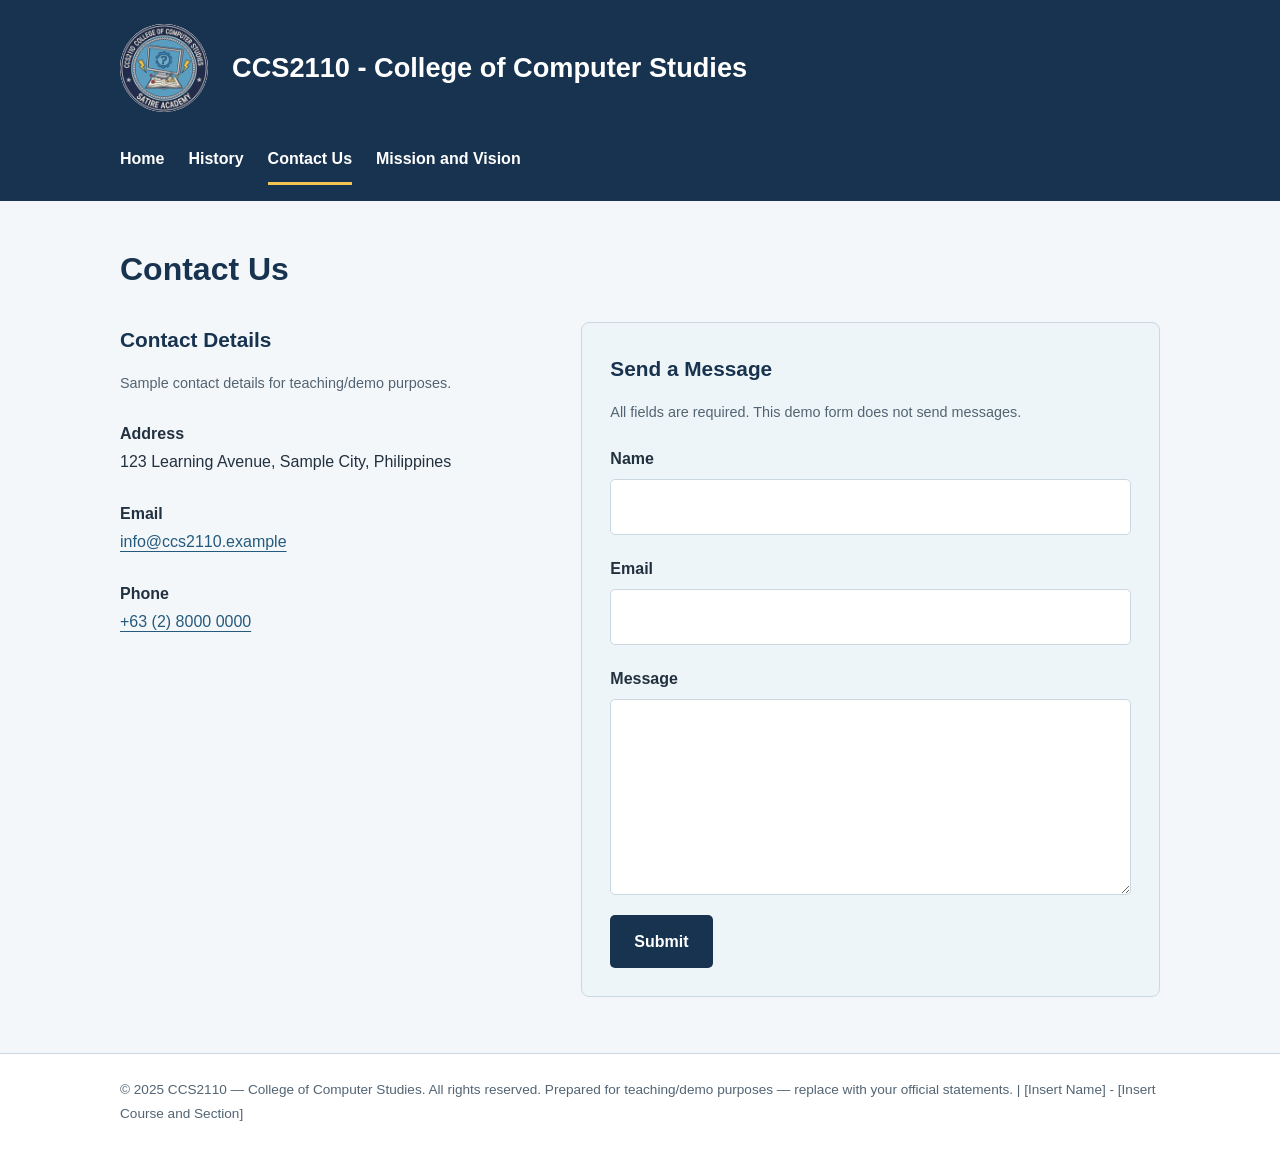
<file: ayupan_midterm/contact.html>
<!DOCTYPE html>
<html lang="en">
<head>
  <meta charset="UTF-8">
  <meta name="viewport" content="width=device-width, initial-scale=1.0">
  <meta name="description" content="Contact Us — CCS2110 College of Computer Studies.">
  <title>Contact Us | CCS2110</title>
  <link rel="stylesheet" href="style.css">
  <style>
    /* Embedded CSS: contact-page layout and form styling. */
    .contact-layout {
      display: grid;
      grid-template-columns: minmax(0, 1fr) minmax(0, 1.4fr);
      gap: 3rem;
      margin-top: 2rem;
    }
    .contact-details h3 { margin-top: 0; }
    .contact-details address { font-style: normal; }
    .contact-details p { margin-bottom: 1.5rem; }
    .contact-form {
      padding: 1.75rem;
      border: 1px solid var(--border);
      border-radius: 8px;
      background: var(--surface);
    }
    .contact-form h3 { margin-top: 0; }
    .form-field { margin-bottom: 1.25rem; }
    .form-field label {
      display: block;
      margin-bottom: 0.4rem;
      font-weight: 600;
    }
    .form-field input, .form-field textarea {
      display: block;
      width: 100%;
      padding: 0.8rem;
      border: 1px solid var(--border);
      border-radius: 5px;
      background: var(--paper);
      color: var(--text);
      font: inherit;
    }
    .form-field textarea { min-height: 150px; resize: vertical; }
    .contact-form button {
      padding: 0.8rem 1.5rem;
      border: 0;
      border-radius: 5px;
      background: var(--primary);
      color: var(--on-primary);
      font: inherit;
      font-weight: 600;
      cursor: pointer;
      transition: background 150ms ease;
    }
    .contact-form button:hover { background: var(--primary-hover); }
    .form-note { color: var(--muted); font-size: 0.9rem; }
    .form-status { font-weight: 600; color: var(--primary); }
    @media (max-width: 700px) {
      .contact-layout { grid-template-columns: 1fr; gap: 1.5rem; }
      .contact-form { padding: 1.25rem; }
    }
    @media (prefers-reduced-motion: reduce) {
      .contact-form button { transition: none; }
    }
  </style>
</head>
<body>
  <a class="skip-link" href="#main-content">Skip to content</a>
  <header>
    <div class="brand container">
      <img src="logo.png" alt="Logo" width="88" height="88">
      <h1>CCS2110 - College of Computer Studies</h1>
    </div>
    <nav class="container" aria-label="Main navigation">
      <a href="index.html">Home</a>
      <a href="history.html">History</a>
      <a href="contact.html" aria-current="page">Contact Us</a>
      <a href="mission.html">Mission and Vision</a>
    </nav>
  </header>
  <main id="main-content" class="container">
    <section class="content-box" aria-labelledby="contact">
      <h2 id="contact">Contact Us</h2>
      <div class="contact-layout">
        <div class="contact-details">
          <h3>Contact Details</h3>
          <p class="form-note">Sample contact details for teaching/demo purposes.</p>
          <address>
            <p><strong>Address</strong><br>123 Learning Avenue, Sample City, Philippines</p>
            <p><strong>Email</strong><br><a href="mailto:info@ccs2110.example">info@ccs2110.example</a></p>
            <p><strong>Phone</strong><br><a href="tel:+63280000000">+63 (2) 8000 0000</a></p>
          </address>
        </div>
        <form class="contact-form" action="contact.html" method="get"
          onsubmit="event.preventDefault(); document.getElementById('form-status').hidden = false;">
          <h3>Send a Message</h3>
          <p class="form-note">All fields are required. This demo form does not send messages.</p>
          <div class="form-field">
            <label for="name">Name</label>
            <input type="text" id="name" name="name" autocomplete="name" maxlength="100" required>
          </div>
          <div class="form-field">
            <label for="email">Email</label>
            <input type="email" id="email" name="email" autocomplete="email" maxlength="254" required>
          </div>
          <div class="form-field">
            <label for="message">Message</label>
            <textarea id="message" name="message" rows="6" maxlength="5000" required></textarea>
          </div>
          <button type="submit">Submit</button>
          <p id="form-status" class="form-status" role="status" hidden>Demo only: your message has not been sent.</p>
        </form>
      </div>
    </section>
  </main>
  <footer>
    <p class="container">© 2025 CCS2110 — College of Computer Studies. All rights reserved. Prepared for teaching/demo purposes — replace with your official statements. | [Insert Name] - [Insert Course and Section]</p>
  </footer>
</body>
</html>
</file>
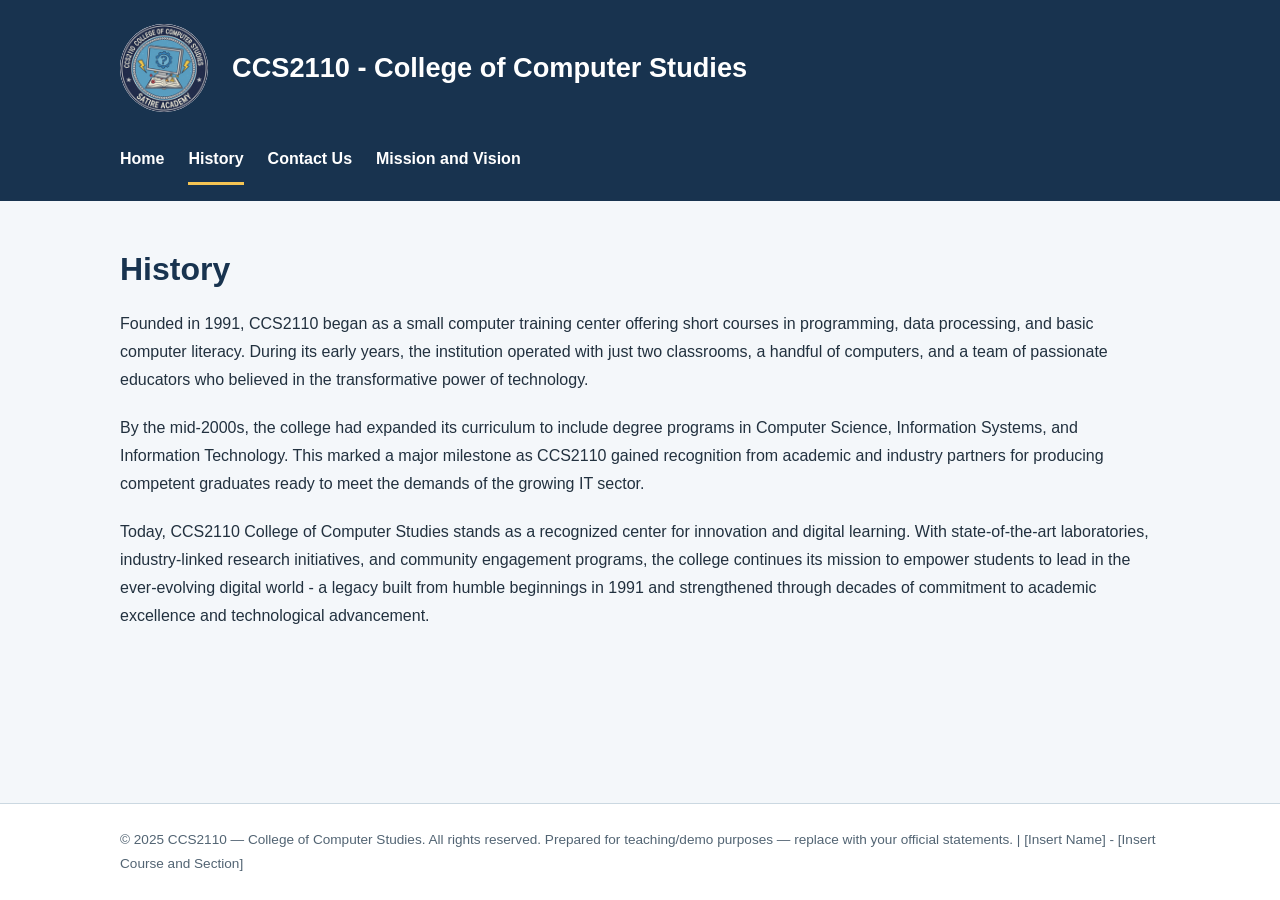
<file: ayupan_midterm/history.html>
<!DOCTYPE html>
<html lang="en">
<head>
  <meta charset="UTF-8">
  <meta name="viewport" content="width=device-width, initial-scale=1.0">
  <meta name="description" content="History — CCS2110 College of Computer Studies.">
  <title>History | CCS2110</title>
  <link rel="stylesheet" href="style.css">
</head>
<body>
  <a class="skip-link" href="#main-content">Skip to content</a>
  <header>
    <div class="brand container">
      <img src="logo.png" alt="Logo" width="88" height="88">
      <h1>CCS2110 - College of Computer Studies</h1>
    </div>
    <nav class="container" aria-label="Main navigation">
      <a href="index.html">Home</a>
      <a href="history.html" aria-current="page">History</a>
      <a href="contact.html">Contact Us</a>
      <a href="mission.html">Mission and Vision</a>
    </nav>
  </header>
  <main id="main-content" class="container">
    <section class="content-box" aria-labelledby="history">
      <h2 id="history">History</h2>
      <p>Founded in 1991, CCS2110 began as a small computer training center offering short courses in programming, data processing, and basic computer literacy. During its early years, the institution operated with just two classrooms, a handful of computers, and a team of passionate educators who believed in the transformative power of technology.</p>
      <p>By the mid-2000s, the college had expanded its curriculum to include degree programs in Computer Science, Information Systems, and Information Technology. This marked a major milestone as CCS2110 gained recognition from academic and industry partners for producing competent graduates ready to meet the demands of the growing IT sector.</p>
      <p>Today, CCS2110 College of Computer Studies stands as a recognized center for innovation and digital learning. With state-of-the-art laboratories, industry-linked research initiatives, and community engagement programs, the college continues its mission to empower students to lead in the ever-evolving digital world - a legacy built from humble beginnings in 1991 and strengthened through decades of commitment to academic excellence and technological advancement.</p>
    </section>
  </main>
  <footer>
    <p class="container">© 2025 CCS2110 — College of Computer Studies. All rights reserved. Prepared for teaching/demo purposes — replace with your official statements. | [Insert Name] - [Insert Course and Section]</p>
  </footer>
</body>
</html>
</file>
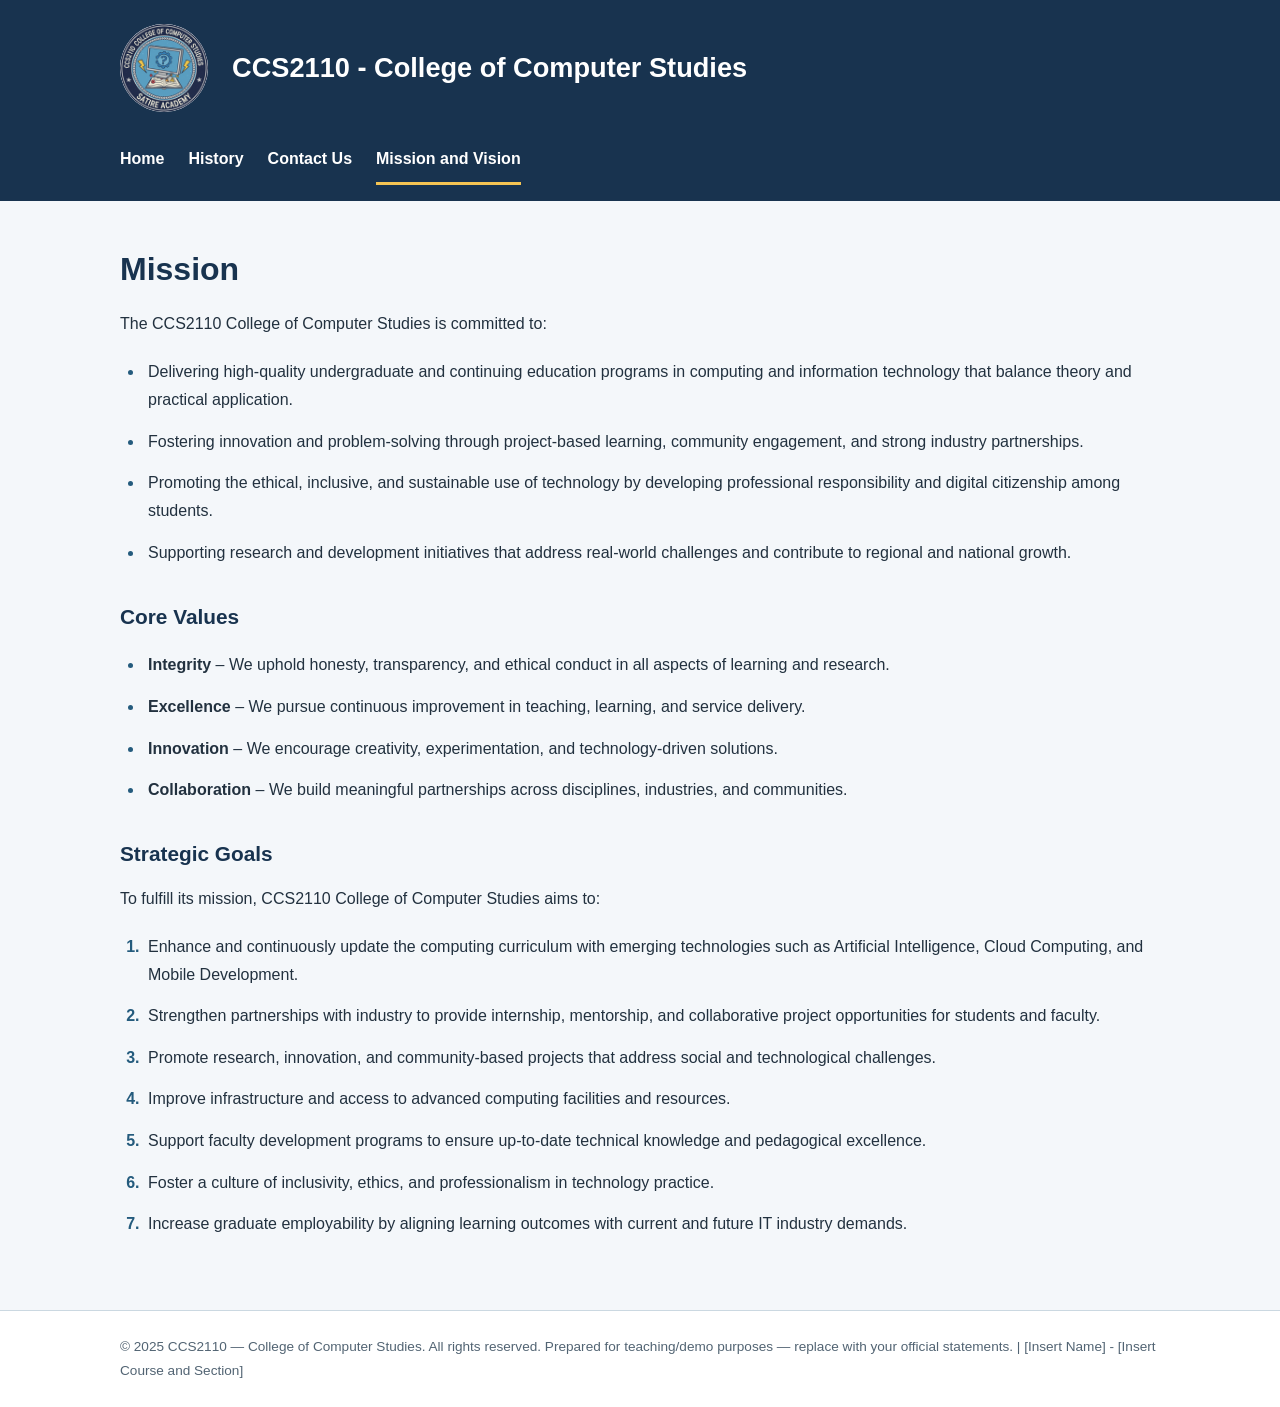
<file: ayupan_midterm/mission.html>
<!DOCTYPE html>
<html lang="en">
<head>
  <meta charset="UTF-8">
  <meta name="viewport" content="width=device-width, initial-scale=1.0">
  <meta name="description" content="Mission and Vision — CCS2110 College of Computer Studies.">
  <title>Mission and Vision | CCS2110</title>
  <link rel="stylesheet" href="style.css">
</head>
<body>
  <a class="skip-link" href="#main-content">Skip to content</a>
  <header>
    <div class="brand container">
      <img src="logo.png" alt="Logo" width="88" height="88">
      <h1>CCS2110 - College of Computer Studies</h1>
    </div>
    <nav class="container" aria-label="Main navigation">
      <a href="index.html">Home</a>
      <a href="history.html">History</a>
      <a href="contact.html">Contact Us</a>
      <a href="mission.html" aria-current="page">Mission and Vision</a>
    </nav>
  </header>
  <main id="main-content" class="container">
    <section class="content-box" aria-labelledby="mission">
      <h2 id="mission">Mission</h2>
      <p>The CCS2110 College of Computer Studies is committed to:</p>
      <ul>
        <li>Delivering high-quality undergraduate and continuing education programs in computing and information technology that balance theory and practical application.</li>
        <li>Fostering innovation and problem-solving through project-based learning, community engagement, and strong industry partnerships.</li>
        <li>Promoting the ethical, inclusive, and sustainable use of technology by developing professional responsibility and digital citizenship among students.</li>
        <li>Supporting research and development initiatives that address real-world challenges and contribute to regional and national growth.</li>
      </ul>
      <h3>Core Values</h3>
      <ul>
        <li><strong>Integrity</strong> – We uphold honesty, transparency, and ethical conduct in all aspects of learning and research.</li>
        <li><strong>Excellence</strong> – We pursue continuous improvement in teaching, learning, and service delivery.</li>
        <li><strong>Innovation</strong> – We encourage creativity, experimentation, and technology-driven solutions.</li>
        <li><strong>Collaboration</strong> – We build meaningful partnerships across disciplines, industries, and communities.</li>
      </ul>
      <h3>Strategic Goals</h3>
      <p>To fulfill its mission, CCS2110 College of Computer Studies aims to:</p>
      <ol>
        <li>Enhance and continuously update the computing curriculum with emerging technologies such as Artificial Intelligence, Cloud Computing, and Mobile Development.</li>
        <li>Strengthen partnerships with industry to provide internship, mentorship, and collaborative project opportunities for students and faculty.</li>
        <li>Promote research, innovation, and community-based projects that address social and technological challenges.</li>
        <li>Improve infrastructure and access to advanced computing facilities and resources.</li>
        <li>Support faculty development programs to ensure up-to-date technical knowledge and pedagogical excellence.</li>
        <li>Foster a culture of inclusivity, ethics, and professionalism in technology practice.</li>
        <li>Increase graduate employability by aligning learning outcomes with current and future IT industry demands.</li>
      </ol>
    </section>
  </main>
  <footer>
    <p class="container">© 2025 CCS2110 — College of Computer Studies. All rights reserved. Prepared for teaching/demo purposes — replace with your official statements. | [Insert Name] - [Insert Course and Section]</p>
  </footer>
</body>
</html>
</file>
<file: ayupan_midterm/style.css>
/* External CSS shared by all four pages. */
:root {
  --primary: #18334f;
  --primary-hover: #245b7d;
  --on-primary: #ffffff;
  --background: #f4f7fa;
  --paper: #ffffff;
  --surface: #eef5f8;
  --text: #22313f;
  --muted: #526473;
  --border: #cbd8e1;
  --accent: #f4c453;
}

/* Element selectors */
* { box-sizing: border-box; }
body {
  margin: 0;
  min-height: 100vh;
  display: flex;
  flex-direction: column;
  font-family: "Segoe UI", Arial, sans-serif;
  line-height: 1.75;
  background: var(--background);
  color: var(--text);
}
header { background: var(--primary); color: var(--on-primary); }
h1 { margin: 0; font-size: 1.7rem; line-height: 1.3; }
h2 { margin: 0 0 1.25rem; font-size: 2rem; line-height: 1.3; color: var(--primary); }
h3 { margin: 2rem 0 0.75rem; font-size: 1.3rem; color: var(--primary); }
p { margin: 0 0 1.25rem; }
a { color: var(--primary-hover); text-underline-offset: 4px; overflow-wrap: anywhere; }
nav { display: flex; flex-wrap: wrap; gap: 0.25rem 1.5rem; padding-bottom: 1rem; }
nav a {
  padding: 0.55rem 0;
  border-bottom: 3px solid transparent;
  color: var(--on-primary);
  text-decoration: none;
  font-weight: 600;
}
nav a:hover, nav a[aria-current="page"] { border-bottom-color: var(--accent); }
main { flex: 1; padding-top: 2.5rem; padding-bottom: 3rem; }
ul, ol { padding-left: 1.5rem; }
li { margin-bottom: 0.85rem; padding-left: 0.25rem; }
li::marker { color: var(--primary-hover); font-weight: 600; }
footer { padding: 1.5rem 0; border-top: 1px solid var(--border); background: var(--paper); }
footer p { margin-bottom: 0; font-size: 0.85rem; color: var(--muted); }
:focus-visible { outline: 3px solid var(--primary-hover); outline-offset: 4px; }
header :focus-visible { outline-color: var(--accent); }

/* Class selectors */
.container { width: min(100% - 2.5rem, 1040px); margin-inline: auto; }
.brand { display: flex; align-items: center; gap: 1.5rem; padding-block: 1.5rem; }
.brand img { flex-shrink: 0; object-fit: contain; border-radius: 50%; background: var(--paper); }
.content-box { padding: 0.5rem 0; }
.skip-link { position: absolute; top: -100px; left: 1rem; padding: 0.6rem 1rem; background: var(--paper); z-index: 10; }
.skip-link:focus { top: 1rem; }

@media (max-width: 600px) {
  .container { width: calc(100% - 2rem); }
  .brand { gap: 1rem; }
  .brand img { width: 64px; height: 64px; }
  h1 { font-size: 1.2rem; }
  h2 { font-size: 1.65rem; }
  nav { gap: 0.25rem 1rem; }
  nav a { font-size: 0.9rem; }
  main { padding-top: 1.5rem; }
}
</file>
